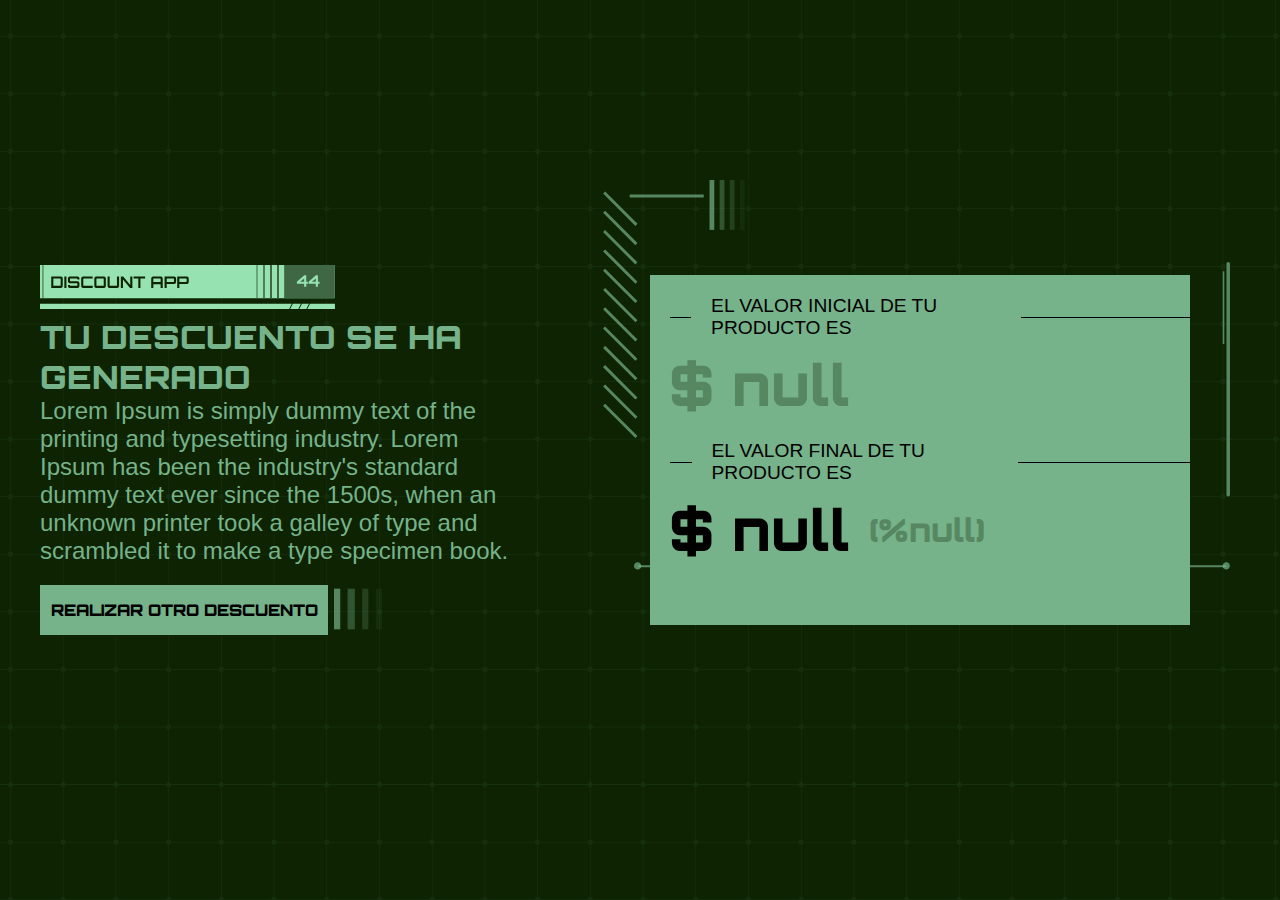
<file: result.html>
<!DOCTYPE html>
<html lang="en">
<head>
    <meta charset="UTF-8">
    <meta http-equiv="X-UA-Compatible" content="IE=edge">
    <meta name="viewport" content="width=device-width, initial-scale=1.0">
    <title>Document</title>
    <link rel="stylesheet" href="styles.css">
    <link rel="preconnect" href="https://fonts.googleapis.com">
    <link rel="preconnect" href="https://fonts.gstatic.com" crossorigin>
<link rel="preconnect" href="https://fonts.gstatic.com" crossorigin>
<link href="https://fonts.googleapis.com/css2?family=Orbitron:wght@400;500;600;700;800;900&family=Poppins:ital,wght@0,100;0,200;0,300;0,400;0,500;0,600;0,700;0,800;0,900;1,100;1,200;1,300;1,400;1,500;1,600;1,700;1,800;1,900&display=swap" rel="stylesheet">
</head>
<body>
    <header></header>
    <section class="resulthero">
        <div class="resulthero__leftcontainer">
            <figure class="result__hero__leftcontainer--img1">
                <img src="./media/Group 1.svg" alt="">
            </figure>
            <h2 class="result__hero__leftcontainer--title">Tu Descuento se ha generado</h2>
            <p class="result__hero__leftcontainer--text">Lorem Ipsum is simply dummy text of the printing and typesetting industry. Lorem Ipsum has been the industry's standard dummy text ever since the 1500s, when an unknown printer took a galley of type and scrambled it to make a type specimen book.</p>
            <div class="result__hero__leftcontainer--buttoncontainer">
                <button class=" result__hero__leftcontainer--returnbutton">Realizar otro descuento</button> 
                <img class="result__hero__leftcontainer--iconbutton" src="./media/Asset_Stripes.svg">
            </div>
        </div>
        <div class="resulthero__rightcontainer">
            <div class="resulthero__rightcontainer--innercontainer">
                <div class="resulthero__rightcontainer__titlerow1">
                    <div class="resulthero__rightcontainer__titlerow1--line1"></div>
                    <p class="resulthero__rightcontainer__titlerow1--text">El Valor Inicial De Tu Producto Es</p>
                    <div class="resulthero__rightcontainer__titlerow1--line2"></div>
                </div>
                <div class="resulthero__rightcontainer__titlerow1--productvalue">
                    <h3 class="resulthero__rightcontainer__titlerow1--productvaluetitle"></h3>
                </div>
                <div class="resulthero__rightcontainer__titlerow2">
                    <div class="resulthero__rightcontainer__titlerow2--line1"></div>
                    <p class="resulthero__rightcontainer__titlerow2--text">El Valor Final De Tu Producto Es</p>
                    <div class="resulthero__rightcontainer__titlerow2--line2"></div>
                </div>
                <div class="resulthero__rightcontainer__titlerow2--productfinalvaluecontainer">
                    <h3 class="resulthero__rightcontainer__titlerow2--productfinalvalue"></h3> 
                    <h3 class="resulthero__rightcontainer__titlerow2--productdiscount">sxsads</h3>
                </div>
            </div>
        </div>
    </section>

    <script src="scripts2.js"></script>
</body>
</html>
</file>
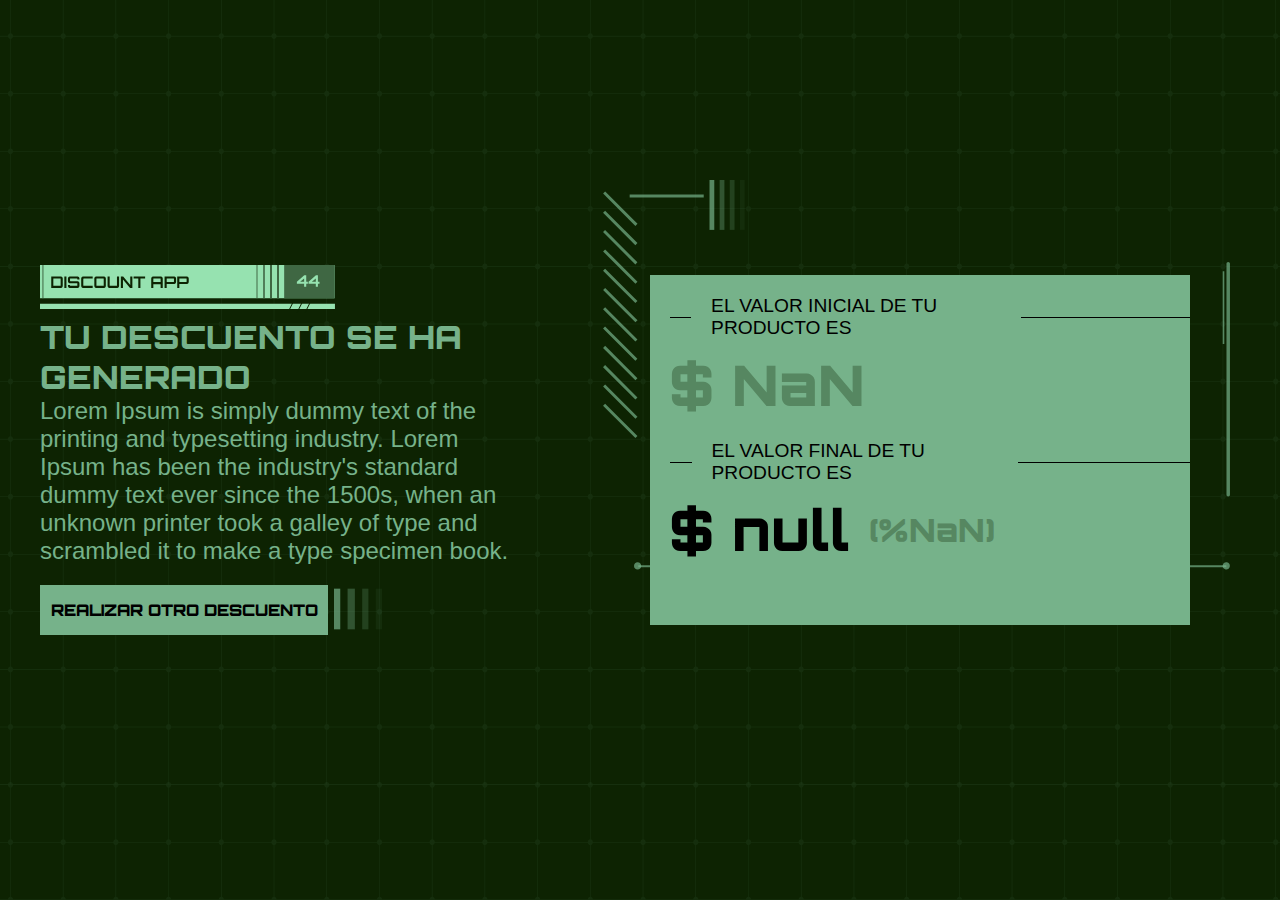
<file: result2.html>
<!DOCTYPE html>
<html lang="en">
<head>
    <meta charset="UTF-8">
    <meta http-equiv="X-UA-Compatible" content="IE=edge">
    <meta name="viewport" content="width=device-width, initial-scale=1.0">
    <title>Document</title>
    <link rel="stylesheet" href="styles.css">
    <link rel="preconnect" href="https://fonts.googleapis.com">
    <link rel="preconnect" href="https://fonts.gstatic.com" crossorigin>
<link rel="preconnect" href="https://fonts.gstatic.com" crossorigin>
<link href="https://fonts.googleapis.com/css2?family=Orbitron:wght@400;500;600;700;800;900&family=Poppins:ital,wght@0,100;0,200;0,300;0,400;0,500;0,600;0,700;0,800;0,900;1,100;1,200;1,300;1,400;1,500;1,600;1,700;1,800;1,900&display=swap" rel="stylesheet">
</head>
<body>
    <header></header>
    <section class="resulthero">
        <div class="resulthero__leftcontainer">
            <figure class="result__hero__leftcontainer--img1">
                <img src="./media/Group 1.svg" alt="">
            </figure>
            <h2 class="result__hero__leftcontainer--title">Tu Descuento se ha generado</h2>
            <p class="result__hero__leftcontainer--text">Lorem Ipsum is simply dummy text of the printing and typesetting industry. Lorem Ipsum has been the industry's standard dummy text ever since the 1500s, when an unknown printer took a galley of type and scrambled it to make a type specimen book.</p>
            <div class="result__hero__leftcontainer--buttoncontainer">
                <button class=" result__hero__leftcontainer--returnbutton">Realizar otro descuento</button> 
                <img class="result__hero__leftcontainer--iconbutton" src="./media/Asset_Stripes.svg">
            </div>
        </div>
        <div class="resulthero__rightcontainer">
            <div class="resulthero__rightcontainer--innercontainer">
                <div class="resulthero__rightcontainer__titlerow1">
                    <div class="resulthero__rightcontainer__titlerow1--line1"></div>
                    <p class="resulthero__rightcontainer__titlerow1--text">El Valor Inicial De Tu Producto Es</p>
                    <div class="resulthero__rightcontainer__titlerow1--line2"></div>
                </div>
                <div class="resulthero__rightcontainer__titlerow1--productvalue">
                    <h3 class="resulthero__rightcontainer__titlerow1--productvaluetitle"></h3>
                </div>
                <div class="resulthero__rightcontainer__titlerow2">
                    <div class="resulthero__rightcontainer__titlerow2--line1"></div>
                    <p class="resulthero__rightcontainer__titlerow2--text">El Valor Final De Tu Producto Es</p>
                    <div class="resulthero__rightcontainer__titlerow2--line2"></div>
                </div>
                <div class="resulthero__rightcontainer__titlerow2--productfinalvaluecontainer">
                    <h3 class="resulthero__rightcontainer__titlerow2--productfinalvalue"></h3> 
                    <h3 class="resulthero__rightcontainer__titlerow2--productdiscount">sxsads</h3>
                </div>
            </div>
        </div>
    </section>

    <script src="scripts3.js"></script>
</body>
</html>
</file>
<file: styles.css>
@font-face {
    font-family: 'ClashDisplay-Extralight';
    src: url('./fonts/ClashDisplay-Light.otf') format('otf');
         font-weight: 200;
         font-display: swap;
         font-style: normal;
  }
  
  
  @font-face {
    font-family: 'ClashDisplay-Light';
    src: url('./fonts/ClashDisplay-Light.otf') format('otf');
         font-weight: 300;
         font-display: swap;
         font-style: normal;
  }
  
  
  @font-face {
    font-family: 'ClashDisplay-Regular';
    src: url('./fonts/ClashDisplay-Regular.otf') format('otf');
         font-weight: 400;
         font-display: swap;
         font-style: normal;
  }
  
  
  @font-face {
    font-family: 'ClashDisplay-Medium';
    src: url('./fonts/ClashDisplay-Medium.otf') format('otf');
         font-weight: 500;
         font-display: swap;
         font-style: normal;
  }
  
  
  @font-face {
    font-family: 'ClashDisplay-Semibold';
    src: url('./fonts/ClashDisplay-Semibold.otf') format('otf');
         font-weight: 600;
         font-display: swap;
         font-style: normal;
  }
  
  
  @font-face {
    font-family: 'ClashDisplay-Bold';
    src: url('./fonts/ClashDisplay-Bold.otf') format('otf');
         font-weight: 700;
         font-display: swap;
         font-style: normal;
  }


*{
    margin: 0;
    padding: 0;
}

body{
    height: 0px;
}

:root{
    --primary-font: 'Orbitron', sans-serif;
    --secondary-font: 'ClashDisplay-Light', sans-serif;
    --font-size-xlarge: 3.5rem;
    --font-size-large: 2rem;
    --font-size-medium:1.5rem;
    --font-size_small:0.8rem;
    --color-bg: #0D2302;
    --color-primary: #76B28A;
    --color-secondary:#3F6743
}



.hero__section{
    background-color: aqua;
    width: 100%;
}

.hero__section__container , .resulthero{
    background-color: var(--color-bg);
    background-image: url(./media/Asset_pattern.svg);
    height: 900px;
    width: 100%;
    display: flex;
    flex-direction: row;
}



/* Estilos para el contenedor Izquierdo */

.hero__section__container--leftside{
    width: 50%;
    display: flex;
    flex-direction: column;
}


/* estilos para el contenedor del formularios */

.hero__section__container__left__side__formcontainer{
    display: flex;
    flex-direction: column;
    width: 100%;
    align-items: flex-start;
    justify-content: center;
    height: 100%;
}

.hero__section__container__left_side__formcontainer--form,.hero__section__container__left_side__formcontainer2--form{
    display: none;
}

.hero__section__container__left_side__formcontainer--formdisplay ,.hero__section__container__left_side__formcontainer2--form--display{
    width: 100%;
    display: flex;
    align-items: flex-start;
    margin-left:35px
}

.hero__section__container__left_side__formcontainer--subcontainer,.hero__section__container__left_side__formcontainer2--subcontainer{
    display: flex;
    flex-direction: column;
    width: 80%;
}

.hero__section__container__left_side__formcontainer--subcontainer-labelcontainer1 , .hero__section__container__left_side__formcontainer--subcontainer-labelcontainer2,.hero__section__container__left_side__formcontainer2--subcontainer-labelcontainer1,.hero__section__container__left_side__formcontainer2--subcontainer-labelcontainer2{
    display: flex;
    flex-direction: row;
    width: 100%;
    align-items: center;
    justify-content: center;
    padding-top: 20px;

}

.hero__section__container__left__side__formcontainer--title , .hero__section__container__left__side__formcontainer--text{
    color: white;
    font-family: var(--secondary-font);
    padding: 35px;
}

.hero__section__container__left__side__formcontainer--title{
    text-transform: uppercase;
    text-align: left;
    font-family: var(--primary-font);
    font-weight: 900;
    color: var(--color-primary);
    padding: 0px 0px 0px 35px;
    font-size: var(--font-size-large);
}

.hero__section__container__left__side__formcontainer--text{
    font-weight: 300;
    text-align: left;
    color: var(--color-primary);
}

.hero__section__container__left_side--labelinputnumber , .hero__section__container__left_side--labelpercent{
    color: var(--color-primary);
    background-color: var(--color-secondary);
    height: 41px;
    display: flex;  
    align-items: center;
    width: 90%;
    font-family: var(--primary-font);
    padding-left: 10px;
    
}

.hero__section__container__left__side--inputnumber , .hero__section__container__left__side--inputpercent,.hero__section__container__left__side--inputcoupon,.hero__section__container__left__side--inputnumber2{
    color: var(--color-primary);
    font-family: var(--primary-font);
    font-size: var(--font-size-small);
    text-align: right;
    z-index: 0;
}

.hero__section__container__left__side--inputnumber:focus ,.hero__section__container__left__side--inputpercent ,.hero__section__container__left__side--inputcoupon,.hero__section__container__left__side--inputnumber2{
    color: var(--color-primary);
    font-family: var(--primary-font);
    font-size: var(--font-size-small);
    text-align: right;
    z-index: 5;
}

.hero__section__container__left__side--inputicon1{
    color: var(--color-primary);
    font-family: var(--primary-font);
    font-size: var(--font-size-large);
    font-weight: 800;
    position: relative;
    top: 50px;
}

.hero__section__container__left_side--labelinputnumber-icon1{
    background-color: var(--color-primary);
    padding: 7px;
    margin-right: 10px;
}

.hero__section__container__left_side--labelinputnumber-icon2{
    background-color: var(--color-primary);
    padding: 5px;
    margin-right: 10px;
}

.hero__section__container__left_side--labelinputnumber-icon3{
    width: 10%;
    height: 41px;
}

.hero__section__container__left__side--inputnumber , .hero__section__container__left__side--inputpercent,.hero__section__container__left__side--inputcoupon,.hero__section__container__left__side--inputnumber2,.hero__section__container__left__side--buttonreturn2 {
    background-color: transparent;
    border: #76B28A solid 0px;
    border-bottom: #76B28C solid 2px;
    padding-bottom: 20px;
    padding-top: 20px;
}

.hero__section__container__left__side--formbuttonscontainer{
    display: flex;
    width: 100%;
    gap: 30px;
}

.hero__section__container__left__side--buttonsubmit ,.hero__section__container__left__side--buttonreturn ,.hero__section__container__left__side--buttonsubmitcoupon,.hero__section__container__left__side--buttonreturn2{
    background-color: transparent;
    padding-top: 20px;
    border: none;
}

.hero__section__container__left__side--buttonsubmit,.hero__section__container__left__side--buttonreturn,.hero__section__container__left__side--buttonsubmitcoupon,.hero__section__container__left__side--buttonreturn2{
    background-color: var(--color-primary);
    width: 60%;
    margin-top: 20px;
    font-family: var(--primary-font);
    display: flex;
    align-items: center;
    justify-content: center;
    padding: 0px;
    font-weight: 900;
    text-transform: uppercase;
    font-size: var(--font-size-small);
}


.hero__section__container__left__side--buttonreturn,.hero__section__container__left__side--buttonreturn2{
    padding: 12px 0px;
    background-color: transparent!important;
    color: var(--color-primary);
    border: 1px var(--color-primary) solid;
}


.hero__section__container__buttonscontainer{
    display: flex;
    width: 100%;
    flex-direction: row;
    padding-left: 35px;
    gap: 20px;
    align-items: center;
}

.hero__section__container__buttonscontainer--hidden{
    display: none;
}

.hero__section__container__buttonscontainer--divider{
    font-family: var(--primary-font);
    font-size: var(--font-size-medium);
    color: var(--color-primary);
    padding-top: 20px;
}

.hero__section__container__buttonscontainer--percent ,.hero__section__container__buttonscontainer--coupon{
    background-color: var(--color-primary);
    width: 50%;
    margin-top: 20px;
    font-family: var(--primary-font);
    display: flex;
    align-items: center;
    justify-content: center;
    padding: 0px;
    font-weight: 900;
    text-transform: uppercase;
    font-size: var(--font-size-small);
    border: none;
    padding: 15px 0px;
}

/* Estilos del contenedor derecho */


.hero__section__container--rightside{
    width: 50%;
    overflow: hidden;
}

.hero__section__container__rightside--image1{
    width: 100%;
}

.hero__section__container__rightside--image1 img{
    width: 100%;
    object-fit: contain;
}

/* estilado para la pagina de resultados */  

.resulthero__leftcontainer  {
    width: 40%;
}

.resulthero__rightcontainer{

    width: 60%;
}

.resulthero__leftcontainer{
    display: flex;
    flex-direction: column;
    justify-content: center;
    padding: 40px;
}

.result__hero__leftcontainer--title{
    color: var(--color-primary);
    font-family: var(--primary-font);
    font-weight: 900;
    text-transform: uppercase;
    font-size: var(--font-size-large);
}

.result__hero__leftcontainer--text{
    color: var(--color-primary);
    font-family: var(--secondary-font);
    font-size: var(--font-size-medium);
}

.result__hero__leftcontainer--buttoncontainer{
    display: flex;
    flex-direction: row;
    align-items: center;
    justify-content: flex-start;
}

.result__hero__leftcontainer--returnbutton{
    background-color: var(--color-primary);
    width: 60%;
    margin-top: 20px;
    font-family: var(--primary-font);
    display: flex;
    align-items: center;
    justify-content: center;
    padding: 0px;
    font-weight: 900;
    text-transform: uppercase;
    font-size: var(--font-size-small);
    height: 50px;
    border: 0px;
}

.result__hero__leftcontainer--iconbutton{
    width: 10%;
    margin-top: 18px;
    height: 52px;
    margin-left: 6px;
}


.resulthero__rightcontainer{
    display: flex;  
    flex-direction: column;
    justify-content: center;
    align-items: center;
    background-image: url(./media/Group\ \(3\).svg);
    background-repeat: no-repeat;
    background-size: 100%;
    background-position: 40px 180px;
}


.resulthero__rightcontainer--innercontainer{
    background-color: var(--color-primary);
    width: 75%;
    height: 350px;
}

.resulthero__rightcontainer__titlerow1,.resulthero__rightcontainer__titlerow2{
    display: flex;
    flex-direction: row;
    align-items: center;
    padding-top: 20px;
}

.resulthero__rightcontainer__titlerow1--line1, .resulthero__rightcontainer__titlerow1--line2 ,.resulthero__rightcontainer__titlerow2--line1 , .resulthero__rightcontainer__titlerow2--line2{
    background-color: black;
    width: 5%;
    height: 1px;
}

.resulthero__rightcontainer__titlerow1--line1,.resulthero__rightcontainer__titlerow2--line1{
    margin-left: 20px;
}

.resulthero__rightcontainer__titlerow1--line2,.resulthero__rightcontainer__titlerow2--line2{
    width: 40%  !important;
}

.resulthero__rightcontainer__titlerow1--text,.resulthero__rightcontainer__titlerow2--text{
    font-family: var(--secondary-font);
    font-size: 1.2rem;
    text-transform: uppercase;
    font-weight: 500;
    padding-left: 20px;
    padding-right: 20px;
    width: auto;
}

.resulthero__rightcontainer__titlerow1--productvaluetitle,.resulthero__rightcontainer__titlerow2--productfinalvalue ,.resulthero__rightcontainer__titlerow2--productdiscount{
    padding-top: 10px;
    font-family: var(--primary-font);
    font-size: var(--font-size-xlarge);
    font-weight: 1000;
    margin-left: 20px;
}

.resulthero__rightcontainer__titlerow1--productvaluetitle ,.resulthero__rightcontainer__titlerow2--productdiscount{
    color: #568761;
}

.resulthero__rightcontainer__titlerow2--productdiscount{
    font-size: var(--font-size-large)  !important;
}

.resulthero__rightcontainer__titlerow2--productfinalvaluecontainer{
    width: 100%;
    display: flex;
    flex-direction: row;
    justify-content: flex-start;
    align-items: center;
}

/* estilos para el pop up de error */

.error__popup{
    display: none;
}

.error__popup--display{
    display: flex;
    flex-direction: row;
    position: relative;
    width: 100%;
    top: -1020px;
    background-color: rgba(0, 0, 0, 0.568);
    height: 1020px;
    justify-content: center;
    align-items: center;
}

.error__popup__container{
    background-color: var(--color-primary);
    width: 580px;
    padding: 40px;
    height: fit-content;
}

.error__popup__container--errortitle{
    color: var(--color-primary);
    font-size: var(--font-size-xlarge);
    font-weight: bolder;
    text-transform: uppercase;
    font-family: var(--primary-font);
    background-color: var(--color-bg);
    width: 60%;
    padding-left: 10px;
}

.error__popup__container--errortext{
    color: var(--color-bg);
    font-size: var(--font-size-large);
    font-family: var(--primary-font);
    font-weight: bolder;
    text-transform: uppercase;
    padding-top: 20px;
    padding-bottom: 10px;
}

.error__popup__container--divider{
    background-color: var(--color-bg);
    width: 60%;
    height: 1px;
}

.error__popup__container--img{
    padding-top: 40px;
}

.error__popup--divider{
    background-color: var(--color-bg);
    width: 8px;
    margin-left: -20px;
    height: 314px;
}

.error__popup__buttoncontainer--closebutton{
    background-color: var(--color-bg);
    border:var(--color-primary) 1px solid;
    width: 41px;
    height: 41px;
    border-radius: 50%;
    display: flex;
    align-items: center;
    justify-content: center;
    position: relative;
    left: 30px;
    top: -150px;
}

.error__popup__buttoncontainer--closetext{
    font-family: var(--primary-font);
    font-size: var(--font-size-medium);
    font-weight: bolder;
    text-transform: uppercase;
    color: #EE4646;
    
}
</file>
